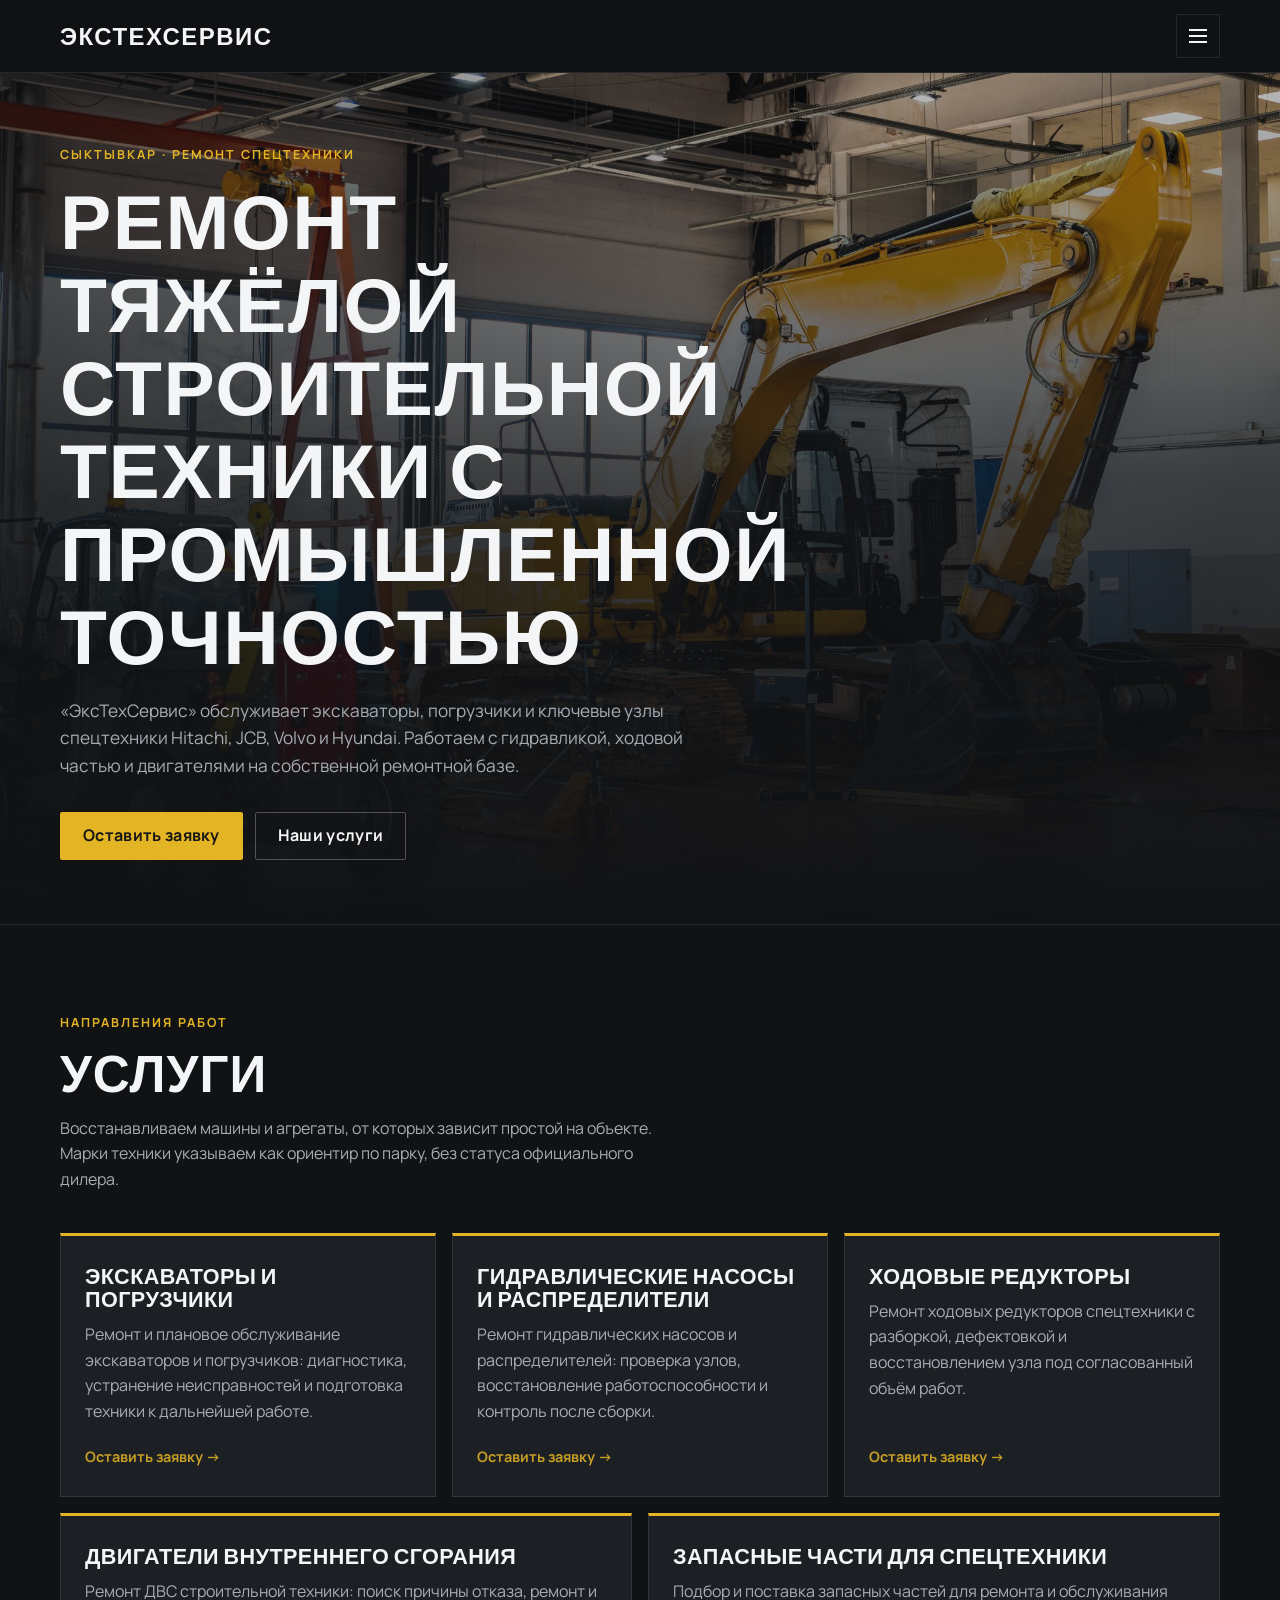
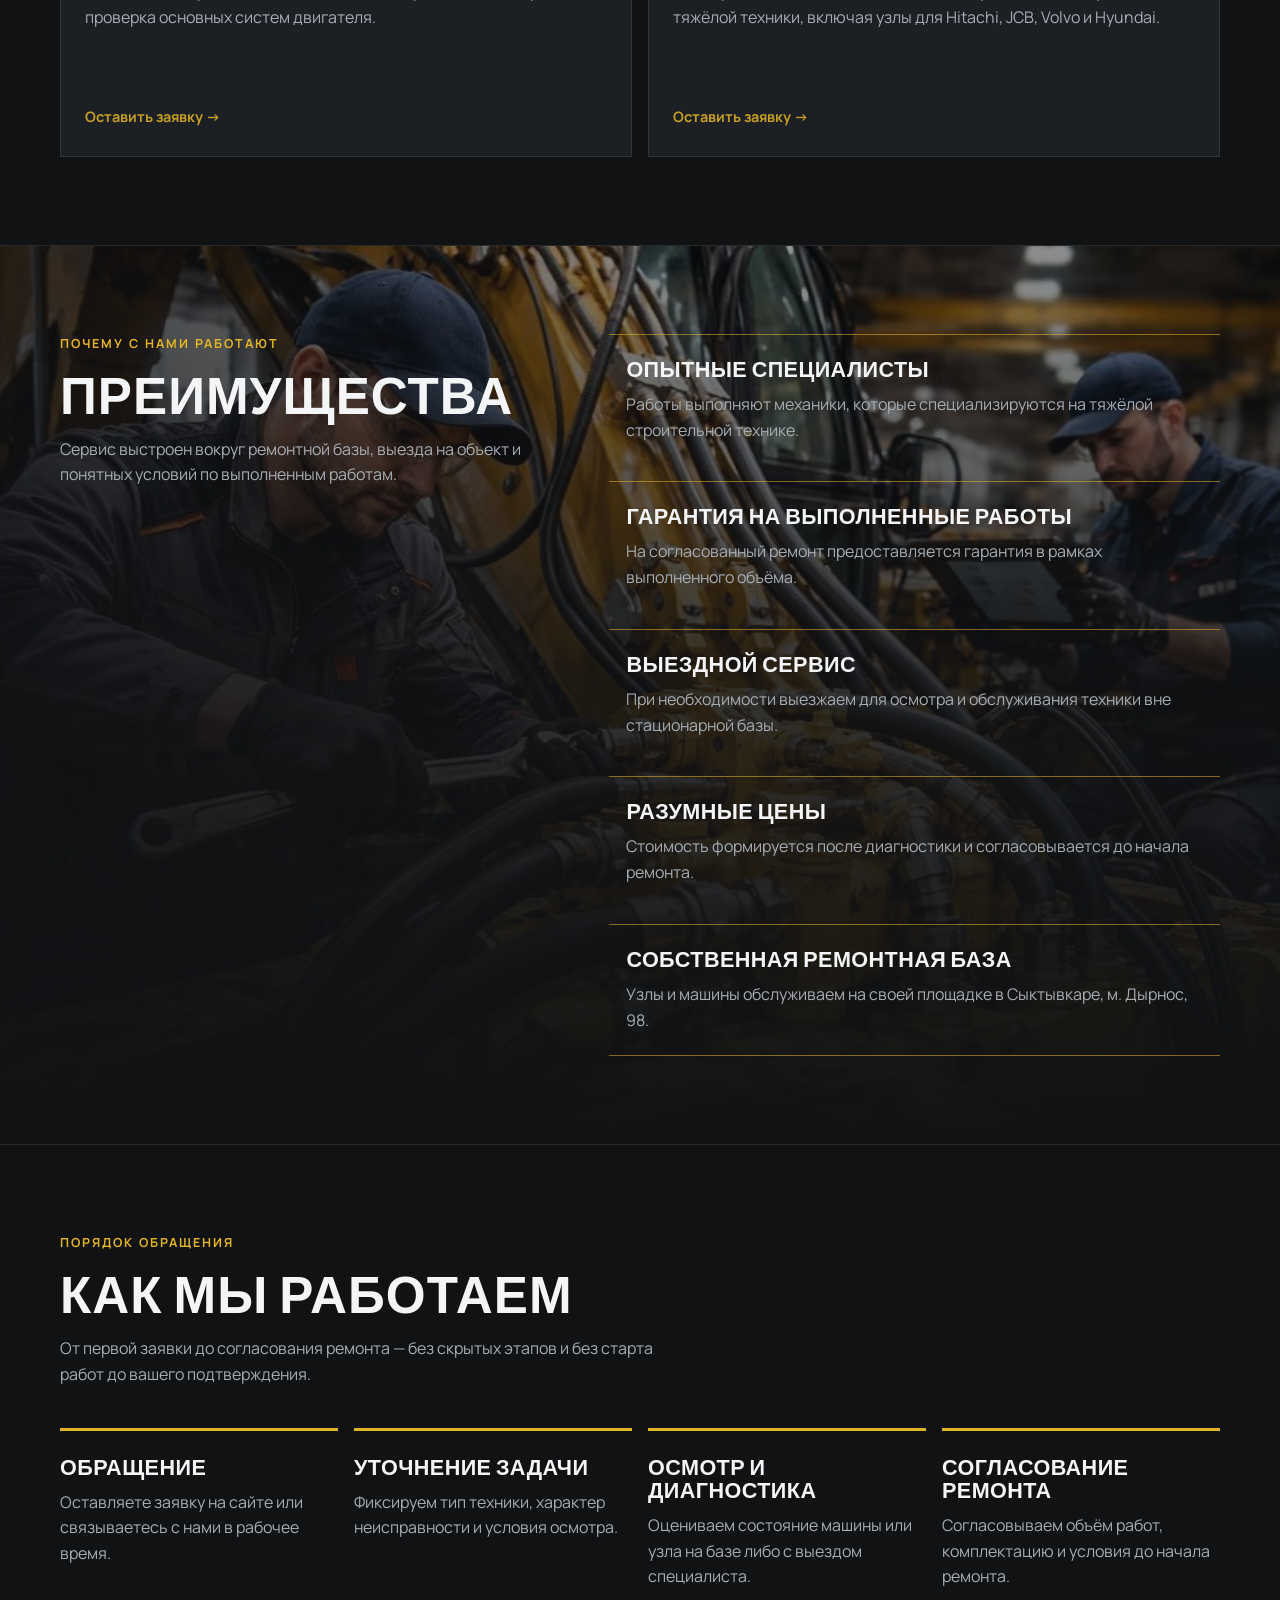
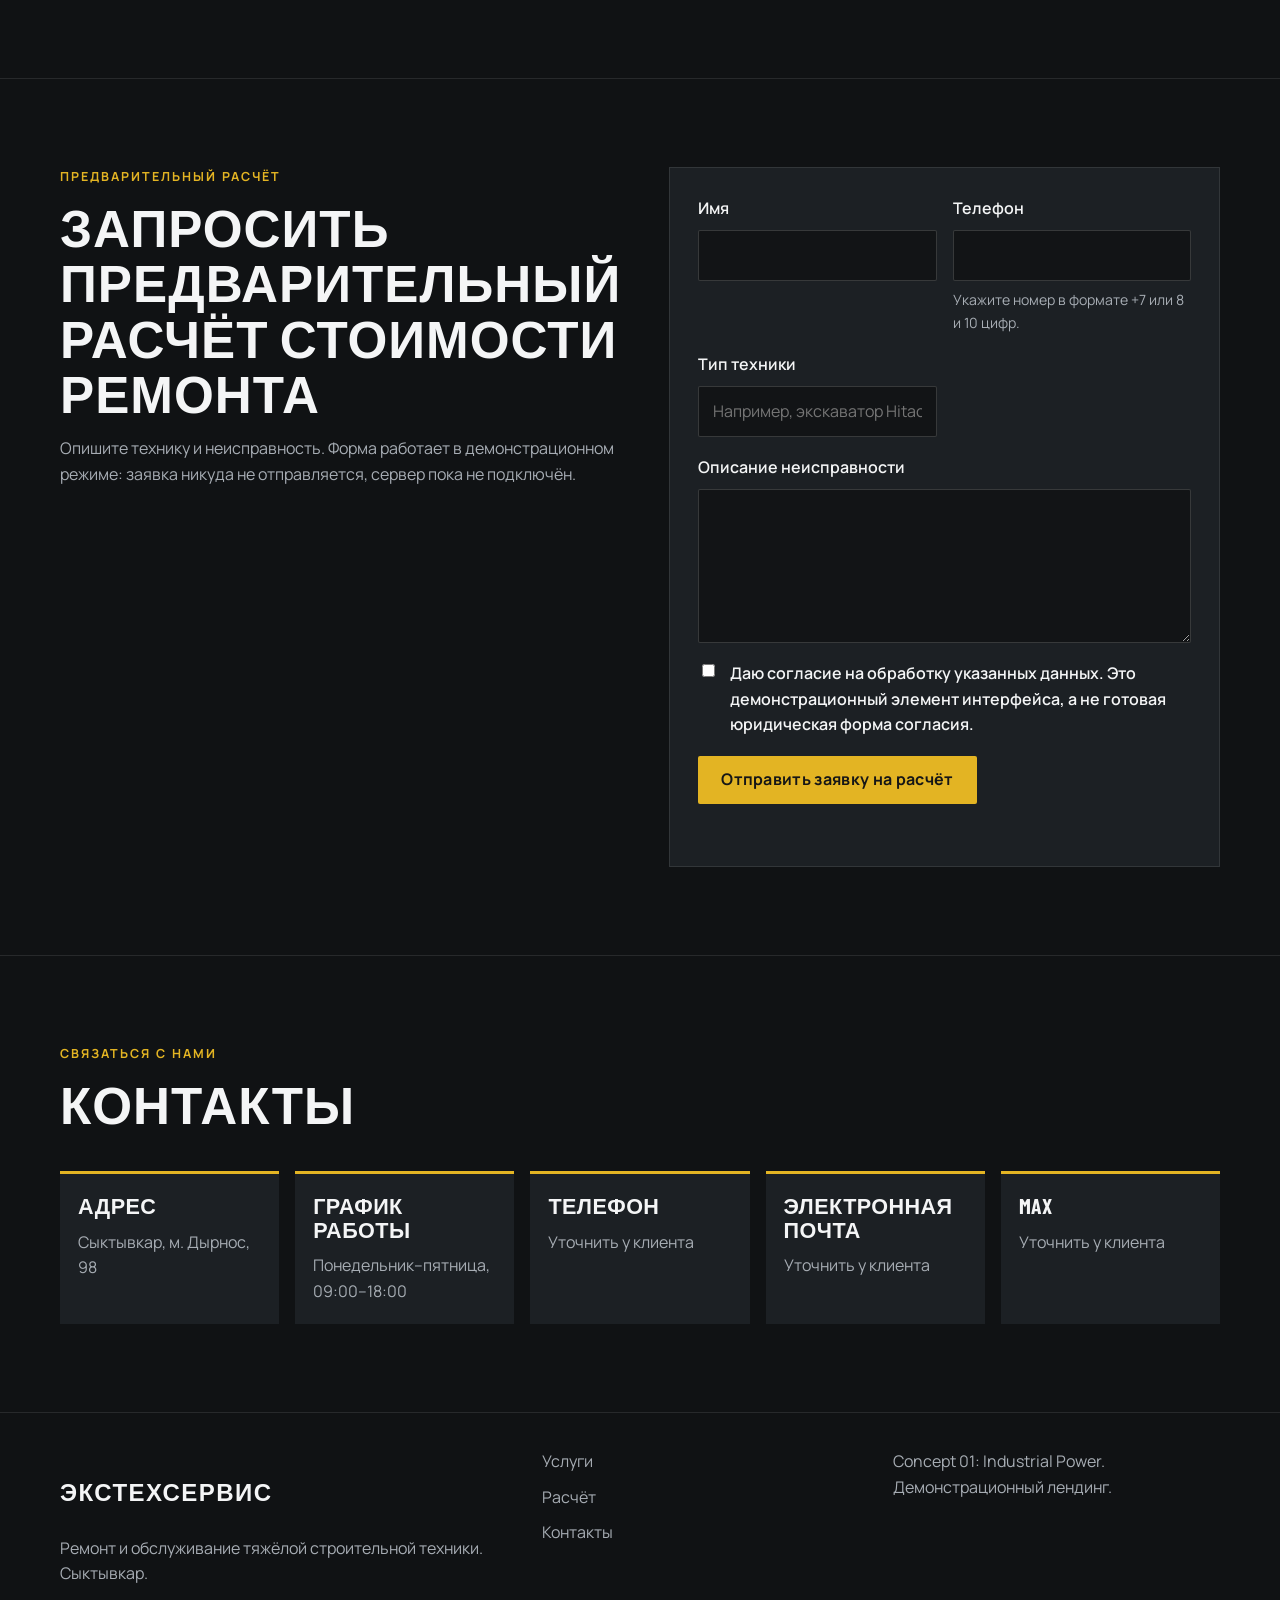
<file: index.html>
<!DOCTYPE html>
<html lang="ru">
  <head>
    <meta charset="UTF-8" />
    <meta name="viewport" content="width=device-width, initial-scale=1.0" />
    <meta
      name="description"
      content="ЭксТехСервис — ремонт и обслуживание экскаваторов, погрузчиков и узлов спецтехники в Сыктывкаре."
    />
    <title>ЭксТехСервис — ремонт спецтехники в Сыктывкаре</title>
    <link rel="preconnect" href="https://fonts.googleapis.com" />
    <link rel="preconnect" href="https://fonts.gstatic.com" crossorigin />
    <link
      href="https://fonts.googleapis.com/css2?family=Barlow+Condensed:wght@600;700&family=Manrope:wght@400;500;600;700&display=swap"
      rel="stylesheet"
    />
    <link rel="stylesheet" href="style.css" />
  </head>
  <body>
    <a class="skip-link" href="#main">Перейти к содержимому</a>



    <header class="site-header" id="top">
      <div class="container header-inner">
        <a class="logo" href="#top">ЭксТехСервис</a>

        <button
          class="nav-toggle"
          type="button"
          aria-expanded="false"
          aria-controls="site-nav"
          aria-label="Открыть меню"
        >
          <span></span>
          <span></span>
          <span></span>
        </button>

        <nav class="site-nav" id="site-nav" aria-label="Основная навигация">
          <ul>
            <li><a href="#services">Услуги</a></li>
            <li><a href="#advantages">Преимущества</a></li>
            <li><a href="#process">Как мы работаем</a></li>
            <li><a href="#request">Расчёт</a></li>
            <li><a href="#contacts">Контакты</a></li>
            <li><a href="#reviews">Отзывы</a></li>
<li><a href="#offers">Специальные предложения</a></li>
          </ul>
          <a class="btn btn-primary header-cta" href="#request">Оставить заявку</a>
        </nav>
      </div>
    </header>

    <main id="main">
      <section class="hero" aria-labelledby="hero-title">
       <div
  class="hero-media"
  data-image="hero-rem2.jpg"
  role="img"
  aria-label="Экскаватор в ремонтной мастерской"
></div>
        <div class="hero-overlay"></div>
        <div class="container hero-content">
          <p class="eyebrow">Сыктывкар · ремонт спецтехники</p>
          <h1 id="hero-title">Ремонт тяжёлой строительной техники с промышленной точностью</h1>
          <p class="hero-lead">
            «ЭксТехСервис» обслуживает экскаваторы, погрузчики и ключевые узлы спецтехники
            Hitachi, JCB, Volvo и Hyundai. Работаем с гидравликой, ходовой частью и двигателями
            на собственной ремонтной базе.
          </p>
          <div class="hero-actions">
            <a class="btn btn-primary" href="#request">Оставить заявку</a>
            <a class="btn btn-ghost" href="#services">Наши услуги</a>
          </div>
        </div>
      </section>

      <section class="section services" id="services" aria-labelledby="services-title">
        <div class="container">
          <div class="section-head">
            <p class="eyebrow">Направления работ</p>
            <h2 id="services-title">Услуги</h2>
            <p class="section-lead">
              Восстанавливаем машины и агрегаты, от которых зависит простой на объекте.
              Марки техники указываем как ориентир по парку, без статуса официального дилера.
            </p>
          </div>

          
<ul class="service-grid">
  <li class="card">
    <a class="service-card-link" href="#request" data-service="Экскаваторы и погрузчики">
      <h3>Экскаваторы и погрузчики</h3>
      <p>Ремонт и плановое обслуживание экскаваторов и погрузчиков: диагностика, устранение неисправностей и подготовка техники к дальнейшей работе.</p>
      <span class="service-card-action">Оставить заявку →</span>
    </a>
  </li>

  <li class="card">
    <a class="service-card-link" href="#request" data-service="Гидравлические насосы и распределители">
      <h3>Гидравлические насосы и распределители</h3>
      <p>Ремонт гидравлических насосов и распределителей: проверка узлов, восстановление работоспособности и контроль после сборки.</p>
      <span class="service-card-action">Оставить заявку →</span>
    </a>
  </li>

  <li class="card">
    <a class="service-card-link" href="#request" data-service="Ходовые редукторы">
      <h3>Ходовые редукторы</h3>
      <p>Ремонт ходовых редукторов спецтехники с разборкой, дефектовкой и восстановлением узла под согласованный объём работ.</p>
      <span class="service-card-action">Оставить заявку →</span>
    </a>
  </li>

  <li class="card">
    <a class="service-card-link" href="#request" data-service="Двигатели внутреннего сгорания">
      <h3>Двигатели внутреннего сгорания</h3>
      <p>Ремонт ДВС строительной техники: поиск причины отказа, ремонт и проверка основных систем двигателя.</p>
      <span class="service-card-action">Оставить заявку →</span>
    </a>
  </li>

  <li class="card">
    <a class="service-card-link" href="#request" data-service="Запасные части для спецтехники">
      <h3>Запасные части для спецтехники</h3>
      <p>Подбор и поставка запасных частей для ремонта и обслуживания тяжёлой техники, включая узлы для Hitachi, JCB, Volvo и Hyundai.</p>
      <span class="service-card-action">Оставить заявку →</span>
    </a>
  </li>
</ul>

        </div>
      </section>

      <section class="section advantages" id="advantages" aria-labelledby="advantages-title">
        <div class="container advantages-layout">
          <div class="section-head">
            <p class="eyebrow">Почему с нами работают</p>
            <h2 id="advantages-title">Преимущества</h2>
            <p class="section-lead">
              Сервис выстроен вокруг ремонтной базы, выезда на объект и понятных условий
              по выполненным работам.
            </p>
          </div>

          <ul class="advantage-list">
            <li>
              <h3>Опытные специалисты</h3>
              <p>Работы выполняют механики, которые специализируются на тяжёлой строительной технике.</p>
            </li>
            <li>
              <h3>Гарантия на выполненные работы</h3>
              <p>На согласованный ремонт предоставляется гарантия в рамках выполненного объёма.</p>
            </li>
            <li>
              <h3>Выездной сервис</h3>
              <p>При необходимости выезжаем для осмотра и обслуживания техники вне стационарной базы.</p>
            </li>
            <li>
              <h3>Разумные цены</h3>
              <p>Стоимость формируется после диагностики и согласовывается до начала ремонта.</p>
            </li>
            <li>
              <h3>Собственная ремонтная база</h3>
              <p>Узлы и машины обслуживаем на своей площадке в Сыктывкаре, м. Дырнос, 98.</p>
            </li>
          </ul>
        </div>
      </section>

      <section class="section process" id="process" aria-labelledby="process-title">
        <div class="container">
          <div class="section-head">
            <p class="eyebrow">Порядок обращения</p>
            <h2 id="process-title">Как мы работаем</h2>
            <p class="section-lead">
              От первой заявки до согласования ремонта — без скрытых этапов и без старта работ
              до вашего подтверждения.
            </p>
          </div>

          <ol class="process-grid">
            <li>
              <h3>Обращение</h3>
              <p>Оставляете заявку на сайте или связываетесь с нами в рабочее время.</p>
            </li>
            <li>
              <h3>Уточнение задачи</h3>
              <p>Фиксируем тип техники, характер неисправности и условия осмотра.</p>
            </li>
            <li>
              <h3>Осмотр и диагностика</h3>
              <p>Оцениваем состояние машины или узла на базе либо с выездом специалиста.</p>
            </li>
            <li>
              <h3>Согласование ремонта</h3>
              <p>Согласовываем объём работ, комплектацию и условия до начала ремонта.</p>
            </li>
          </ol>
        </div>
      </section>

      <section class="section request" id="request" aria-labelledby="request-title">
        <div class="container request-layout">
          <div class="section-head">
            <p class="eyebrow">Предварительный расчёт</p>
            <h2 id="request-title">Запросить предварительный расчёт стоимости ремонта</h2>
            <p class="section-lead">
              Опишите технику и неисправность. Форма работает в демонстрационном режиме:
              заявка никуда не отправляется, сервер пока не подключён.
            </p>
          </div>

          <form class="request-form" id="request-form" novalidate>
            <div class="field">
              <label for="name">Имя</label>
              <input id="name" name="name" type="text" autocomplete="name" required />
              <p class="field-error" id="name-error" hidden></p>
            </div>

            <div class="field">
              <label for="phone">Телефон</label>
              <input
                id="phone"
                name="phone"
                type="tel"
                autocomplete="tel"
                inputmode="tel"
                required
                aria-describedby="phone-hint"
              />
              <p class="field-hint" id="phone-hint">Укажите номер в формате +7 или 8 и 10 цифр.</p>
              <p class="field-error" id="phone-error" hidden></p>
            </div>

            <div class="field">
              <label for="machine">Тип техники</label>
              <input
                id="machine"
                name="machine"
                type="text"
                required
                placeholder="Например, экскаватор Hitachi"
              />
              <p class="field-error" id="machine-error" hidden></p>
            </div>

            <div class="field field-full">
              <label for="issue">Описание неисправности</label>
              <textarea id="issue" name="issue" rows="5" required></textarea>
              <p class="field-error" id="issue-error" hidden></p>
            </div>

            <div class="field field-full consent">
              <input id="consent" name="consent" type="checkbox" required />
              <label for="consent">
                Даю согласие на обработку указанных данных. Это демонстрационный элемент интерфейса,
                а не готовая юридическая форма согласия.
              </label>
              <p class="field-error" id="consent-error" hidden></p>
            </div>

            <div class="form-actions">
              <button class="btn btn-primary" type="submit">Отправить заявку на расчёт</button>
              <p class="form-status" id="form-status" role="status" aria-live="polite"></p>
            </div>
          </form>
        </div>
      </section>

      <section class="section contacts" id="contacts" aria-labelledby="contacts-title">
        <div class="container">
          <div class="section-head">
            <p class="eyebrow">Связаться с нами</p>
            <h2 id="contacts-title">Контакты</h2>
          </div>

          <div class="contact-grid">
            <article class="contact-card">
              <h3>Адрес</h3>
              <p>Сыктывкар, м. Дырнос, 98</p>
            </article>
            <article class="contact-card">
              <h3>График работы</h3>
              <p>Понедельник–пятница, 09:00–18:00</p>
            </article>
            <article class="contact-card">
              <h3>Телефон</h3>
              <p>Уточнить у клиента</p>
            </article>
            <article class="contact-card">
              <h3>Электронная почта</h3>
              <p>Уточнить у клиента</p>
            </article>
            <article class="contact-card">
              <h3>MAX</h3>
              <p>Уточнить у клиента</p>
            </article>
          </div>
        </div>
      </section>
    </main>

    <footer class="site-footer">
      <div class="container footer-inner">
        <div>
          <p class="logo">ЭксТехСервис</p>
          <p class="footer-copy">Ремонт и обслуживание тяжёлой строительной техники. Сыктывкар.</p>
        </div>
        <nav aria-label="Навигация в подвале">
          <a href="#services">Услуги</a>
          <a href="#request">Расчёт</a>
          <a href="#contacts">Контакты</a>
        </nav>
        <p class="footer-note">Concept 01: Industrial Power. Демонстрационный лендинг.</p>
      </div>
    </footer>

    <script src="script.js"></script>
  </body>
</html>
</file>
<file: style.css>
:root {
  --bg: #101214;
  --bg-elevated: #171a1d;
  --bg-card: #1c2024;
  --line: rgba(244, 245, 246, 0.1);
  --text: #f4f5f6;
  --muted: #a7adb4;
  --yellow: #e3b423;
  --yellow-strong: #f0c53a;
  --focus: #ffd45c;
  --danger: #e07070;
  --success: #8fce7a;
  --header-h: 72px;
  --radius: 2px;
  --shadow: 0 18px 40px rgba(0, 0, 0, 0.35);
  --font-sans: "Manrope", "Segoe UI", sans-serif;
  --font-display: "Barlow Condensed", "Arial Narrow", sans-serif;
}

*,
*::before,
*::after {
  box-sizing: border-box;
}

html {
  scroll-behavior: smooth;
}

html,
body {
  margin: 0;
  padding: 0;
  overflow-x: hidden;
}

body {
  font-family: var(--font-sans);
  background: var(--bg);
  color: var(--text);
  line-height: 1.6;
  min-width: 320px;
}

img,
svg {
  max-width: 100%;
}

a {
  color: inherit;
}

button,
input,
textarea {
  font: inherit;
}

.skip-link {
  position: absolute;
  left: 12px;
  top: -48px;
  z-index: 1000;
  background: var(--yellow);
  color: #141414;
  padding: 8px 12px;
  font-weight: 700;
}

.skip-link:focus {
  top: 12px;
}

.container {
  width: min(1160px, calc(100% - 40px));
  margin: 0 auto;
}

.topbar {
  background: #0b0d0e;
  border-bottom: 1px solid var(--line);
}

.topbar-inner {
  display: flex;
  justify-content: flex-end;
  gap: 28px;
  padding-block: 8px;
}

.topbar a {
  color: var(--muted);
  font-size: 0.84rem;
  font-weight: 600;
  letter-spacing: 0.04em;
  text-decoration: none;
}

.topbar a:hover,
.topbar a:focus-visible {
  color: var(--yellow);
}

.site-header {
  position: sticky;
  top: 0;
  z-index: 50;
  background: rgba(16, 18, 20, 0.94);
  border-bottom: 1px solid var(--line);
  backdrop-filter: blur(10px);
}

.header-inner {
  min-height: var(--header-h);
  display: flex;
  align-items: center;
  justify-content: space-between;
  gap: 16px;
}

.logo {
  font-family: var(--font-display);
  font-size: 1.5rem;
  font-weight: 700;
  letter-spacing: 0.06em;
  text-transform: uppercase;
  text-decoration: none;
  color: var(--text);
}

.site-nav {
  display: flex;
  align-items: center;
  gap: 28px;
}

.site-nav ul {
  display: flex;
  gap: 22px;
  list-style: none;
  margin: 0;
  padding: 0;
}

.site-nav a {
  text-decoration: none;
  color: var(--muted);
  font-size: 0.95rem;
  font-weight: 600;
}

.site-nav a:hover,
.site-nav a:focus-visible {
  color: var(--text);
}

.nav-toggle {
  display: none;
  width: 44px;
  height: 44px;
  border: 1px solid var(--line);
  background: transparent;
  padding: 0;
  cursor: pointer;
}

.nav-toggle span {
  display: block;
  width: 18px;
  height: 2px;
  margin: 4px auto;
  background: var(--text);
}

.btn {
  display: inline-flex;
  align-items: center;
  justify-content: center;
  min-height: 48px;
  padding: 0 22px;
  border: 1px solid transparent;
  border-radius: var(--radius);
  text-decoration: none;
  font-weight: 700;
  letter-spacing: 0.02em;
  cursor: pointer;
}

.btn-primary {
  background: var(--yellow);
  color: #161616;
}

.btn-primary:hover,
.btn-primary:focus-visible {
  background: var(--yellow-strong);
}

/* Тёмный текст на жёлтом: правило .site-nav a иначе красит кнопку в серый */
.site-nav a.btn-primary,
.site-nav a.btn-primary:hover,
.site-nav a.btn-primary:focus-visible {
  color: #141414;
}

.btn-ghost {
  background: transparent;
  border-color: rgba(244, 245, 246, 0.28);
  color: var(--text);
}

.btn-ghost:hover,
.btn-ghost:focus-visible {
  border-color: var(--yellow);
  color: var(--yellow);
}

:focus-visible {
  outline: 2px solid var(--focus);
  outline-offset: 3px;
}

.hero {
  position: relative;
  min-height: calc(100vh - var(--header-h));
  display: grid;
  align-items: end;
  overflow: hidden;
}

.hero-media,
.hero-overlay {
  position: absolute;
  inset: 0;
}

.hero-media {
  background-color: #23282d;
  background-size: cover;
  background-position: center;
}

.hero-media.is-fallback {
  background-image:
    linear-gradient(135deg, rgba(227, 180, 35, 0.16) 0 12px, transparent 12px 24px),
    linear-gradient(180deg, #2a2f35, #15181b);
  background-size: 24px 24px, cover;
}

.hero-overlay {
  background:
    linear-gradient(180deg, rgba(16, 18, 20, 0.28) 0%, rgba(16, 18, 20, 0.78) 48%, #101214 100%),
    linear-gradient(90deg, rgba(16, 18, 20, 0.55), transparent 55%);
}

.hero-content {
  position: relative;
  z-index: 1;
  padding: 72px 0 64px;
}

.eyebrow {
  margin: 0 0 12px;
  color: var(--yellow);
  font-weight: 700;
  letter-spacing: 0.16em;
  text-transform: uppercase;
  font-size: 0.78rem;
}

h1,
h2,
h3 {
  font-family: var(--font-display);
  line-height: 1.08;
  letter-spacing: 0.02em;
  margin: 0;
}

h1 {
  font-size: clamp(2.4rem, 6vw, 5.1rem);
  max-width: 14ch;
  text-transform: uppercase;
}

h2 {
  font-size: clamp(2rem, 4vw, 3.4rem);
  text-transform: uppercase;
}

h3 {
  font-size: 1.35rem;
  text-transform: uppercase;
}

.hero-lead,
.section-lead {
  color: var(--muted);
  max-width: 62ch;
}

.hero-lead {
  font-size: 1.08rem;
  margin: 22px 0 32px;
}

.hero-actions {
  display: flex;
  flex-wrap: wrap;
  gap: 12px;
}

.section {
  padding: 88px 0;
  border-top: 1px solid var(--line);
}

.section-head {
  margin-bottom: 40px;
}

.section-lead {
  margin: 16px 0 0;
}

.service-grid,
.advantage-list,
.process-grid,
.contact-grid {
  list-style: none;
  margin: 0;
  padding: 0;
  display: grid;
  gap: 16px;
}

.service-grid {
  grid-template-columns: repeat(6, 1fr);
}

.service-grid .card {
  grid-column: span 2;
  background: var(--bg-card);
  border: 1px solid var(--line);
  border-top: 3px solid var(--yellow);
  padding: 28px 24px;
  min-height: 240px;
}

.service-grid .card:nth-child(4),
.service-grid .card:nth-child(5) {
  grid-column: span 3;
}

.card h3,
.advantage-list h3,
.process-grid h3,
.contact-card h3 {
  margin-bottom: 12px;
}

.card p,
.advantage-list p,
.process-grid p,
.contact-card p,
.footer-copy,
.footer-note {
  margin: 0;
  color: var(--muted);
}

.advantages {
  position: relative;
  overflow: hidden;
  background-color: #101214;
  background-image:
    linear-gradient(
      180deg,
      rgba(16, 18, 20, 0.45) 0%,
      rgba(16, 18, 20, 0.85) 48%,
      #101214 100%
    ),
    linear-gradient(
      90deg,
      rgba(16, 18, 20, 0.55),
      transparent 55%
    ),
    url("./hero-rem1.jpg");
  background-size: cover;
  background-position: center;
  background-repeat: no-repeat;
}

.advantages > .container {
  position: relative;
  z-index: 1;
}

.advantages > .container {
  position: relative;
  z-index: 0;
}

.advantages-layout {
  display: grid;
  grid-template-columns: 0.9fr 1.1fr;
  gap: 48px;
  align-items: start;
}

/* Преимущества: жёлтые разделители и плавная интерактивность */
.advantage-list li {
  position: relative;
  padding: 22px 16px;
  border-top: 1px solid rgba(227, 180, 35, 0.55);
  border-left: 2px solid transparent;
  transition:
    transform 0.25s ease,
    background-color 0.25s ease,
    border-color 0.25s ease,
    padding-left 0.25s ease;
}

.advantage-list li:last-child {
  border-bottom: 1px solid rgba(227, 180, 35, 0.55);
}

/* Заголовок плавно меняет цвет */
.advantage-list li h3 {
  transition: color 0.25s ease;
}

/* Эффект при наведении мышкой */
.advantage-list li:hover {
  transform: translateX(6px);
  padding-left: 22px;
  border-left-color: var(--yellow);
  border-top-color: var(--yellow);
  background-color: rgba(227, 180, 35, 0.07);
}

/* Подсветка заголовка */
.advantage-list li:hover h3 {
  color: var(--yellow-strong);
}

/* Последний разделитель тоже становится ярче */
.advantage-list li:last-child:hover {
  border-bottom-color: var(--yellow);
}

/* Для пользователей, отключивших анимацию */
@media (prefers-reduced-motion: reduce) {
  .advantage-list li,
  .advantage-list li h3 {
    transition: none;
  }

  .advantage-list li:hover {
    transform: none;
  }
}

.process-grid {
  grid-template-columns: repeat(4, 1fr);
  counter-reset: none;
}

.process-grid li {
  border-top: 3px solid var(--yellow);
  padding: 24px 8px 0 0;
}

.request-layout {
  display: grid;
  grid-template-columns: 0.9fr 1.1fr;
  gap: 48px;
  align-items: start;
}

.request-form {
  display: grid;
  grid-template-columns: 1fr 1fr;
  gap: 18px 16px;
  background: var(--bg-card);
  border: 1px solid var(--line);
  padding: 28px;
}

.field {
  display: flex;
  flex-direction: column;
  gap: 8px;
}

.field-full,
.form-actions {
  grid-column: 1 / -1;
}

.field label {
  font-weight: 600;
}

.consent {
  display: grid;
  grid-template-columns: 20px 1fr;
  gap: 8px 12px;
  align-items: start;
}

.consent .field-error {
  grid-column: 1 / -1;
}

input[type="text"],
input[type="tel"],
textarea {
  width: 100%;
  background: #121416;
  color: var(--text);
  border: 1px solid rgba(244, 245, 246, 0.16);
  border-radius: var(--radius);
  padding: 12px 14px;
}

textarea {
  resize: vertical;
  min-height: 120px;
}

input:focus-visible,
textarea:focus-visible,
.nav-toggle:focus-visible {
  outline: 2px solid var(--focus);
  outline-offset: 2px;
}

.field-hint {
  margin: 0;
  color: var(--muted);
  font-size: 0.88rem;
}

.field-error {
  margin: 0;
  color: var(--danger);
  font-size: 0.88rem;
}

.field.is-invalid input,
.field.is-invalid textarea {
  border-color: var(--danger);
}

.form-status {
  margin: 12px 0 0;
  min-height: 1.4em;
}

.form-status.is-success {
  color: var(--success);
}

.form-status.is-error {
  color: var(--danger);
}

.contact-grid {
  grid-template-columns: repeat(5, 1fr);
}

.contact-card {
  background: var(--bg-card);
  border-top: 3px solid var(--yellow);
  padding: 20px 18px;
}

.site-footer {
  border-top: 1px solid var(--line);
  padding: 36px 0;
}

.footer-inner {
  display: grid;
  grid-template-columns: 1.4fr 1fr 1fr;
  gap: 24px;
  align-items: start;
}

.site-footer nav {
  display: flex;
  flex-direction: column;
  gap: 10px;
}

.site-footer a {
  color: var(--muted);
  text-decoration: none;
}

.site-footer a:hover,
.site-footer a:focus-visible {
  color: var(--text);
}

@media (max-width: 1100px) {
  .service-grid,
  .process-grid,
  .contact-grid,
  .advantages-layout,
  .request-layout,
  .footer-inner {
    grid-template-columns: 1fr 1fr;
  }

  .service-grid .card,
  .service-grid .card:nth-child(4),
  .service-grid .card:nth-child(5) {
    grid-column: span 1;
  }

  .contact-grid {
    grid-template-columns: 1fr 1fr;
  }
}

@media (max-width: 760px) {
  .container {
    width: min(1160px, calc(100% - 32px));
  }

  .nav-toggle {
    display: inline-block;
  }

  .site-nav {
    display: none;
    position: absolute;
    top: var(--header-h);
    left: 0;
    right: 0;
    background: #14171a;
    border-bottom: 1px solid var(--line);
    padding: 16px 20px 24px;
    flex-direction: column;
    align-items: stretch;
    gap: 16px;
  }

  .site-nav.is-open {
    display: flex;
  }

  .site-nav ul {
    flex-direction: column;
    gap: 14px;
  }

  .header-cta {
    width: 100%;
  }

  .hero-content {
    padding: 48px 0 40px;
  }

  .section {
    padding: 56px 0;
  }

  .request-form {
    padding: 20px;
    grid-template-columns: 1fr;
  }

  .service-grid,
  .process-grid,
  .contact-grid,
  .advantages-layout,
  .request-layout,
  .footer-inner {
    grid-template-columns: 1fr;
  }

  .hero-actions,
  .btn {
    width: 100%;
  }
}

@media (max-width: 390px) {
  h1 {
    font-size: 2.15rem;
  }

  .container {
    width: calc(100% - 24px);
  }
}

/* Интерактивные карточки услуг */
.service-grid .card {
  position: relative;
  transition:
    transform 0.25s ease,
    box-shadow 0.25s ease,
    border-color 0.25s ease,
    background-color 0.25s ease;
}

.service-grid .card:hover {
  transform: translateY(-7px);
  box-shadow: 0 18px 32px rgba(0, 0, 0, 0.28);
  border-color: var(--yellow);
  background-color: #24292e;
}

.service-grid .card h3 {
  transition: color 0.25s ease;
}

.service-grid .card:hover h3 {
  color: var(--yellow);
}

/* Эффект при переходе с клавиатуры */
.service-grid .card:focus-within {
  transform: translateY(-5px);
  border-color: var(--yellow);
  box-shadow: 0 12px 28px rgba(0, 0, 0, 0.25);
}

/* Отключение анимации по настройкам пользователя */
@media (prefers-reduced-motion: reduce) {
  .service-grid .card,
  .service-grid .card h3 {
    transition: none;
  }

  .service-grid .card:hover,
  .service-grid .card:focus-within {
    transform: none;
  }
}

/* Выравнивание навигации в шапке */
@media (min-width: 1101px) {
  .header-inner {
    gap: 12px;
  }

  .site-nav {
    gap: 14px;
  }

  .site-nav ul {
    gap: clamp(8px, 0.8vw, 14px);
    align-items: center;
  }

  .site-nav ul a {
    font-size: 0.84rem;
    white-space: nowrap;
  }

  .site-nav .header-cta {
    padding-left: 14px;
    padding-right: 14px;
    white-space: nowrap;
  }
}

/* На более узких экранах включаем компактное меню */
@media (min-width: 761px) and (max-width: 1100px) {
  .nav-toggle {
    display: inline-block;
    flex-shrink: 0;
  }

  .site-nav {
    display: none;
    position: absolute;
    top: var(--header-h);
    left: 0;
    right: 0;
    background: #14171a;
    border-bottom: 1px solid var(--line);
    padding: 16px 20px 24px;
    flex-direction: column;
    align-items: stretch;
    gap: 16px;
  }

  .site-nav.is-open {
    display: flex;
  }

  .site-nav ul {
    flex-direction: column;
    align-items: stretch;
    gap: 14px;
  }

  .site-nav ul a {
    white-space: normal;
  }

  .site-nav .header-cta {
    width: 100%;
  }
}

/* Шапка: пункты меню в одну строку */
@media (min-width: 1281px) {
  .header-inner {
    flex-wrap: nowrap;
    gap: 12px;
  }

  .logo {
    flex-shrink: 0;
    white-space: nowrap;
    font-size: 1.35rem;
  }

  .site-nav {
    flex: 1;
    min-width: 0;
    justify-content: flex-end;
    gap: 12px;
  }

  .site-nav ul {
    flex-wrap: nowrap;
    gap: clamp(7px, 0.7vw, 12px);
  }

  .site-nav ul li,
  .site-nav ul a {
    white-space: nowrap;
  }

  .site-nav ul a {
    font-size: 0.78rem;
  }

  .site-nav .header-cta {
    flex-shrink: 0;
    padding-left: 12px;
    padding-right: 12px;
    white-space: nowrap;
    font-size: 0.85rem;
  }
}

/* На экранах до 1280 px используем компактное меню */
@media (min-width: 761px) and (max-width: 1280px) {
  .header-inner {
    position: relative;
  }

  .nav-toggle {
    display: inline-block;
    flex-shrink: 0;
  }

  .site-nav {
    display: none;
    position: absolute;
    top: var(--header-h);
    left: 0;
    right: 0;
    background: #14171a;
    border-bottom: 1px solid var(--line);
    padding: 20px;
    flex-direction: column;
    align-items: stretch;
    gap: 16px;
  }

  .site-nav.is-open {
    display: flex;
  }

  .site-nav ul {
    flex-direction: column;
    align-items: stretch;
    gap: 14px;
  }

  .site-nav ul a {
    white-space: nowrap;
  }

  .site-nav .header-cta {
    width: 100%;
  }
}

/* Карточки услуг: анимация и кликабельная область */
.service-grid .card {
  padding: 0;
  overflow: hidden;
  transition:
    transform 0.25s ease,
    box-shadow 0.25s ease,
    border-color 0.25s ease,
    background-color 0.25s ease;
}

.service-card-link {
  display: flex;
  flex-direction: column;
  align-items: flex-start;
  min-height: 240px;
  height: 100%;
  padding: 28px 24px;
  color: var(--text);
  text-decoration: none;
}

.service-card-link h3 {
  margin-bottom: 12px;
  transition: color 0.25s ease;
}

.service-card-link p {
  margin: 0 0 20px;
  color: var(--muted);
}

.service-card-action {
  margin-top: auto;
  color: var(--yellow);
  font-size: 0.9rem;
  font-weight: 700;
  opacity: 0.85;
  transition: transform 0.25s ease, opacity 0.25s ease;
}

.service-grid .card:hover,
.service-grid .card:focus-within {
  transform: translateY(-7px);
  box-shadow: 0 18px 32px rgba(0, 0, 0, 0.28);
  border-color: var(--yellow);
  background-color: #24292e;
}

.service-card-link:hover h3,
.service-card-link:focus-visible h3 {
  color: var(--yellow);
}

.service-card-link:hover .service-card-action,
.service-card-link:focus-visible .service-card-action {
  transform: translateX(5px);
  opacity: 1;
}

@media (prefers-reduced-motion: reduce) {
  .service-grid .card,
  .service-card-link h3,
  .service-card-action {
    transition: none;
  }

  .service-grid .card:hover,
  .service-grid .card:focus-within {
    transform: none;
  }
}
</file>
